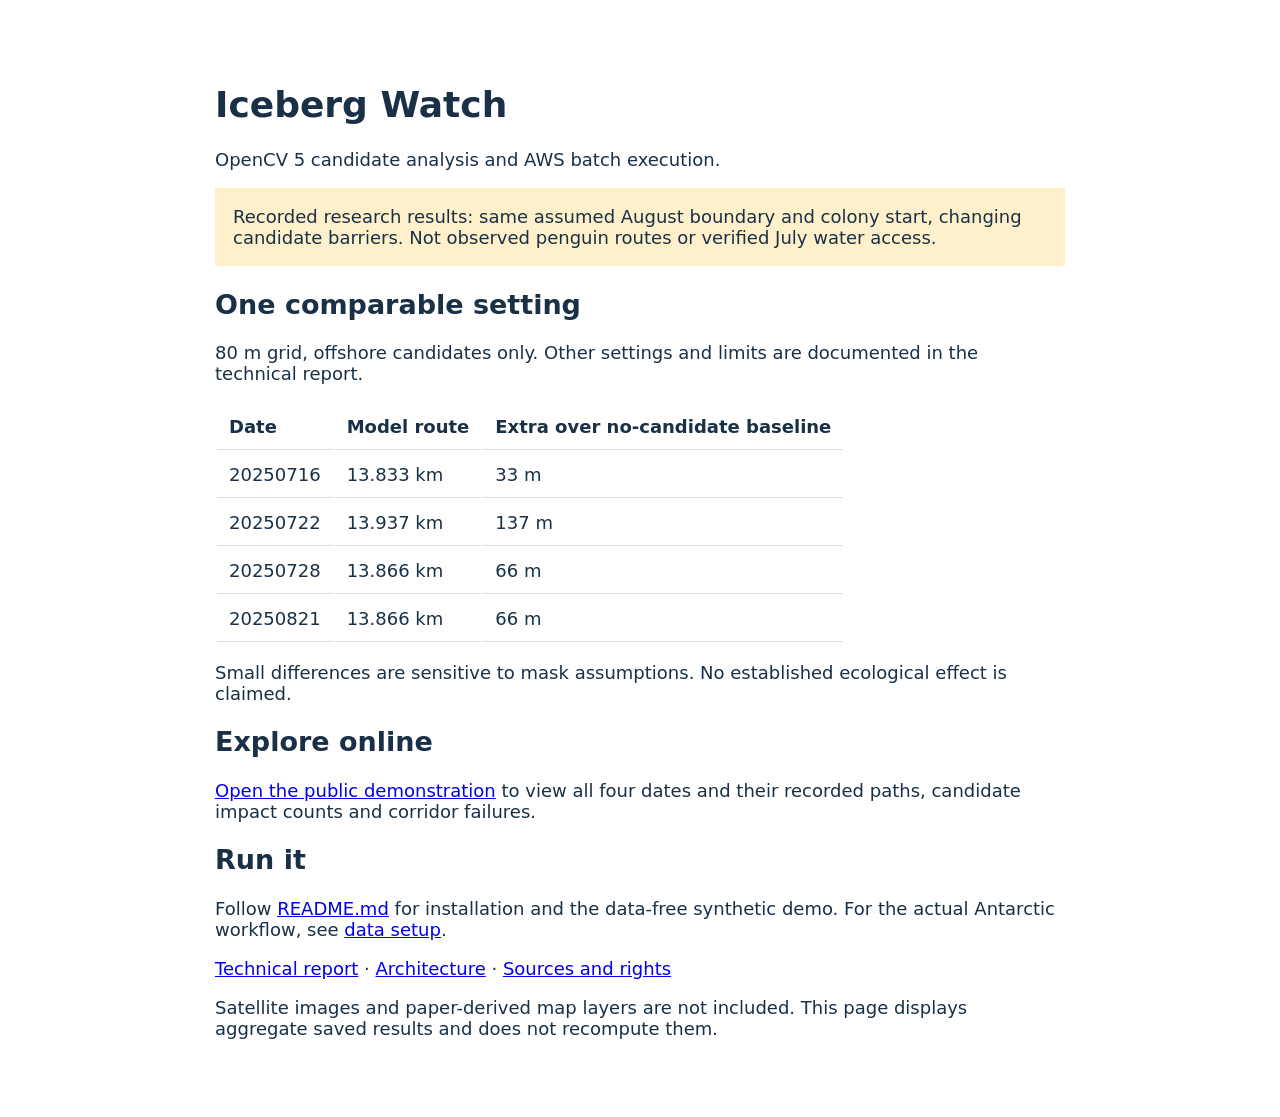
<file: START_HERE.html>
<!doctype html><html lang="en"><meta charset="utf-8"><meta name="viewport" content="width=device-width,initial-scale=1"><title>Iceberg Watch</title><style>body{font:18px system-ui;max-width:850px;margin:40px auto;padding:20px;color:#193047}td,th{padding:12px;border-bottom:1px solid #ddd;text-align:left}aside{background:#fff0cc;padding:18px}</style><h1>Iceberg Watch</h1><p>OpenCV 5 candidate analysis and AWS batch execution.</p><aside>Recorded research results: same assumed August boundary and colony start, changing candidate barriers. Not observed penguin routes or verified July water access.</aside><h2>One comparable setting</h2><p>80 m grid, offshore candidates only. Other settings and limits are documented in the technical report.</p><table><tr><th>Date</th><th>Model route</th><th>Extra over no-candidate baseline</th></tr><tr><td>20250716</td><td>13.833 km</td><td>33 m</td></tr><tr><td>20250722</td><td>13.937 km</td><td>137 m</td></tr><tr><td>20250728</td><td>13.866 km</td><td>66 m</td></tr><tr><td>20250821</td><td>13.866 km</td><td>66 m</td></tr></table><p>Small differences are sensitive to mask assumptions. No established ecological effect is claimed.</p><h2>Explore online</h2><p><a href="https://iceberg-watch-mkgking.mkgking1.chatgpt.site">Open the public demonstration</a> to view all four dates and their recorded paths, candidate impact counts and corridor failures.</p><h2>Run it</h2><p>Follow <a href="README.md">README.md</a> for installation and the data-free synthetic demo. For the actual Antarctic workflow, see <a href="main_project/submission/DATA_SETUP.md">data setup</a>.</p><p><a href="main_project/submission/TECHNICAL_REPORT.md">Technical report</a> · <a href="main_project/submission/ARCHITECTURE.md">Architecture</a> · <a href="main_project/submission/ASSET_RIGHTS.md">Sources and rights</a></p><p>Satellite images and paper-derived map layers are not included. This page displays aggregate saved results and does not recompute them.</p></html>
</file>
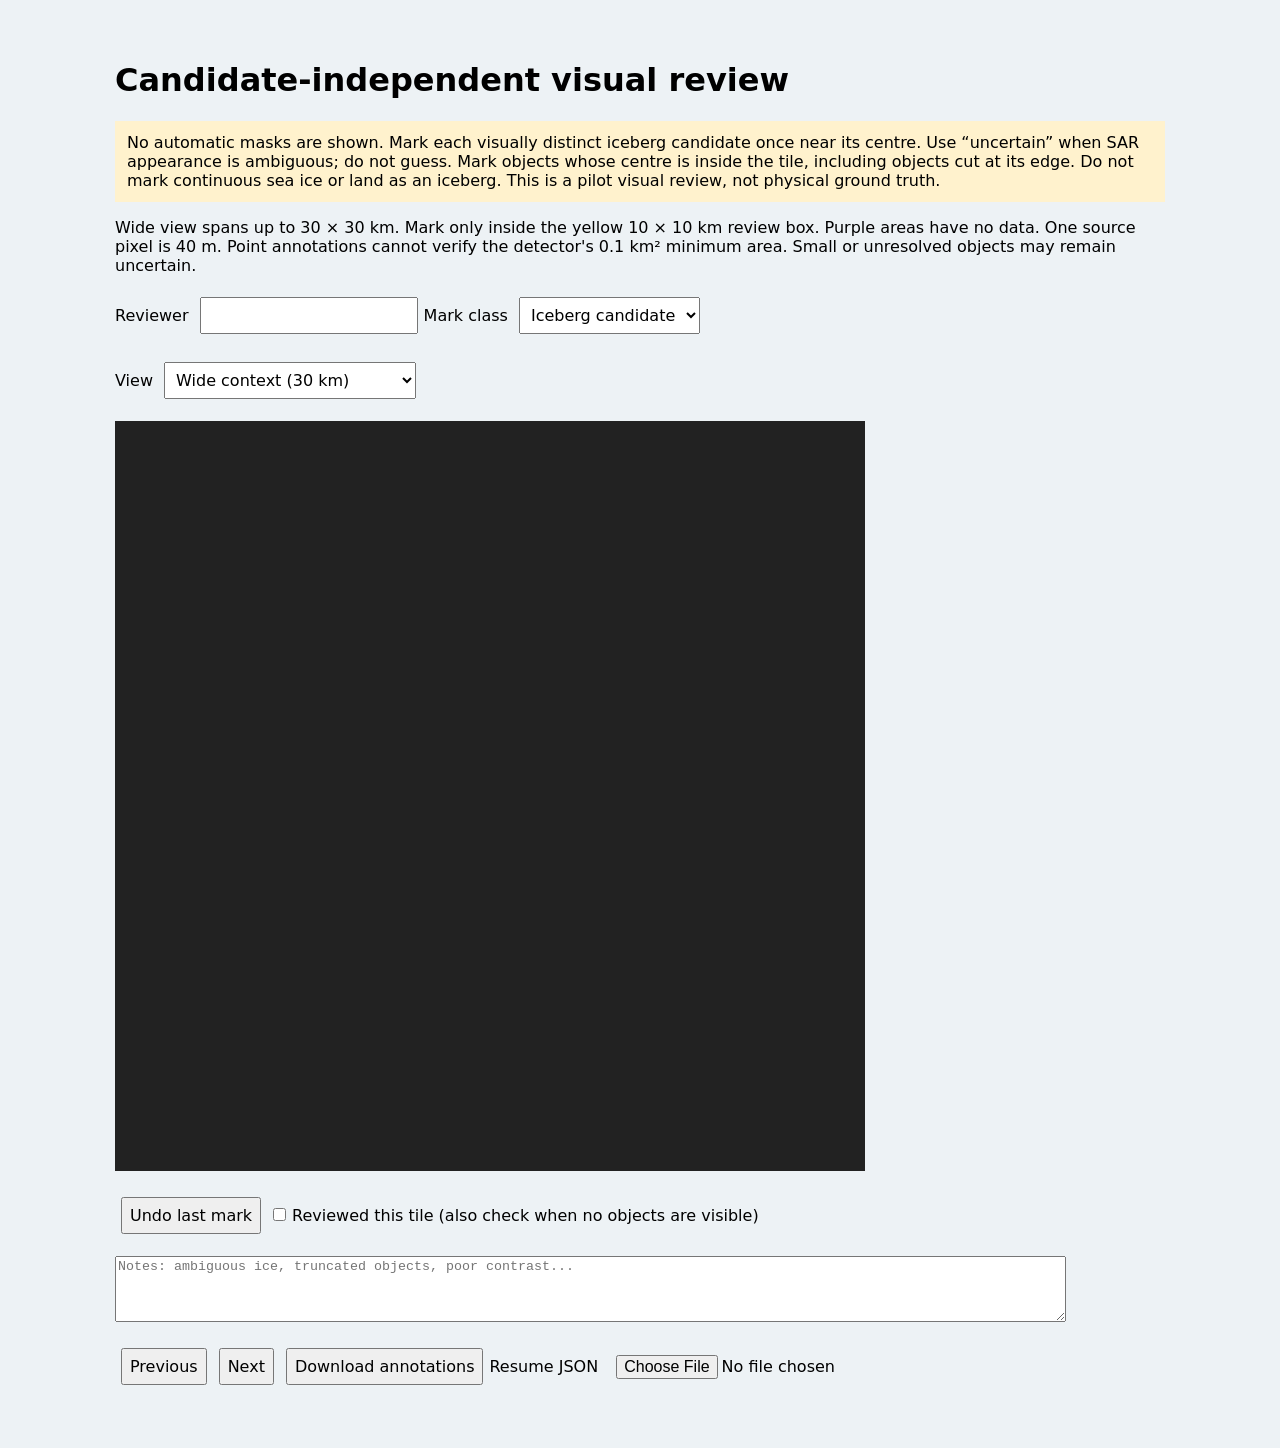
<file: main_project/detection_review.html>
<!doctype html><html lang="en"><meta charset="utf-8"><title>Blind detection review</title>
<style>body{font:16px system-ui;max-width:1050px;margin:25px auto;padding:15px;background:#edf2f5}canvas{width:min(90vw,750px);height:auto;image-rendering:pixelated;cursor:crosshair;background:#222}button,input,select{font:inherit;margin:6px;padding:7px}.note{background:#fff2cd;padding:12px}textarea{width:90%;height:60px}</style>
<h1>Candidate-independent visual review</h1><p class="note">No automatic masks are shown. Mark each visually distinct iceberg candidate once near its centre. Use “uncertain” when SAR appearance is ambiguous; do not guess. Mark objects whose centre is inside the tile, including objects cut at its edge. Do not mark continuous sea ice or land as an iceberg. This is a pilot visual review, not physical ground truth.</p>
<p>Wide view spans up to 30 × 30 km. Mark only inside the yellow 10 × 10 km review box. Purple areas have no data. One source pixel is 40 m. Point annotations cannot verify the detector's 0.1 km² minimum area. Small or unresolved objects may remain uncertain.</p>
<label>Reviewer <input id="reviewer"></label><label>Mark class <select id="kind"><option value="iceberg_candidate">Iceberg candidate</option><option value="uncertain">Uncertain</option></select></label>
<p><label>View <select id="view"><option value="wide">Wide context (30 km)</option><option value="detail">Review area detail (10 km)</option></select></label></p><p id="title"></p><canvas id="canvas" width="250" height="250"></canvas>
<p><button id="undo">Undo last mark</button><label><input type="checkbox" id="done">Reviewed this tile (also check when no objects are visible)</label></p>
<textarea id="notes" placeholder="Notes: ambiguous ice, truncated objects, poor contrast..."></textarea>
<p><button id="prev">Previous</button><button id="next">Next</button><button id="save">Download annotations</button><label>Resume JSON <input id="load" type="file" accept=".json"></label></p><p id="status"></p>
<script>
const pack=PACK_DATA;let i=0,dirty=false;let records=pack.tiles.map(t=>({id:t.id,reviewed:false,points:[],notes:''}));
const $=id=>document.getElementById(id),canvas=$('canvas'),ctx=canvas.getContext('2d');let img=new Image();
let offsetX=0,offsetY=0,loaded=false;
function render(){const t=pack.tiles[i],wide=$('view').value==='wide';loaded=false;
canvas.width=wide?t.context_width:t.size;canvas.height=wide?t.context_height:t.size;
offsetX=wide?t.context_x:0;offsetY=wide?t.context_y:0;
$('title').textContent=`${i+1}/${pack.tiles.length} — ${t.date} — ${t.stratum} — ${records[i].points.length} marks`;
$('done').checked=records[i].reviewed;$('notes').value=records[i].notes;
const current=i,mode=$('view').value,picture=new Image();img=picture;
picture.onload=()=>{if(current===i&&mode===$('view').value&&img===picture){loaded=true;draw();}};
picture.src=wide?t.context_image:t.image;}
function draw(){if(!loaded)return;ctx.drawImage(img,0,0,canvas.width,canvas.height);
ctx.strokeStyle='#ffeb3b';ctx.lineWidth=2;ctx.strokeRect(offsetX+.5,offsetY+.5,pack.tiles[i].size-1,pack.tiles[i].size-1);
for(const p of records[i].points){ctx.strokeStyle=p.class==='uncertain'?'#ffbf00':'#00ffff';ctx.lineWidth=1.5;ctx.beginPath();ctx.arc(p.x+offsetX,p.y+offsetY,3,0,Math.PI*2);ctx.stroke();}}
canvas.onclick=e=>{if(!loaded)return;const r=canvas.getBoundingClientRect(),x=(e.clientX-r.left)*canvas.width/r.width-offsetX,y=(e.clientY-r.top)*canvas.height/r.height-offsetY;
if(x<0||y<0||x>=pack.tiles[i].size||y>=pack.tiles[i].size){$('status').textContent='Mark only inside the yellow review box; the surrounding area is context.';return;}
records[i].points.push({x,y,class:$('kind').value});dirty=true;draw();};
$('view').onchange=render;
$('undo').onclick=()=>{records[i].points.pop();dirty=true;draw();};$('done').onchange=()=>{records[i].reviewed=$('done').checked;dirty=true;};$('notes').oninput=()=>{records[i].notes=$('notes').value;dirty=true;};$('reviewer').oninput=()=>dirty=true;
$('prev').onclick=()=>{i=Math.max(0,i-1);render();};$('next').onclick=()=>{i=Math.min(records.length-1,i+1);render();};
$('save').onclick=()=>{const data={pack_id:pack.pack_id,reviewer:$('reviewer').value.trim(),tiles:records};const blob=new Blob([JSON.stringify(data,null,2)],{type:'application/json'}),url=URL.createObjectURL(blob),a=document.createElement('a');a.href=url;a.download='detection_annotations_'+pack.pack_id+'.json';a.click();setTimeout(()=>URL.revokeObjectURL(url),1000);dirty=false;$('status').textContent=`Saved ${records.filter(r=>r.reviewed).length}/${records.length} reviewed tiles. Partial saves can be resumed.`;};
$('load').onchange=async e=>{try{if(dirty&&!confirm('Replace unsaved edits?'))return;const d=JSON.parse(await e.target.files[0].text());if(d.pack_id!==pack.pack_id||d.tiles.length!==records.length||d.tiles.some((r,n)=>r.id!==pack.tiles[n].id||!Array.isArray(r.points)||r.points.some(p=>!['iceberg_candidate','uncertain'].includes(p.class)||!Number.isFinite(p.x)||!Number.isFinite(p.y)||p.x<0||p.x>=250||p.y<0||p.y>=250)))throw Error('Invalid or mismatched annotations');records=d.tiles;$('reviewer').value=d.reviewer||'';dirty=false;render();}catch(err){$('status').textContent=err.message;}};
window.addEventListener('beforeunload',e=>{if(dirty){e.preventDefault();e.returnValue='';}});render();
</script></html>
</file>
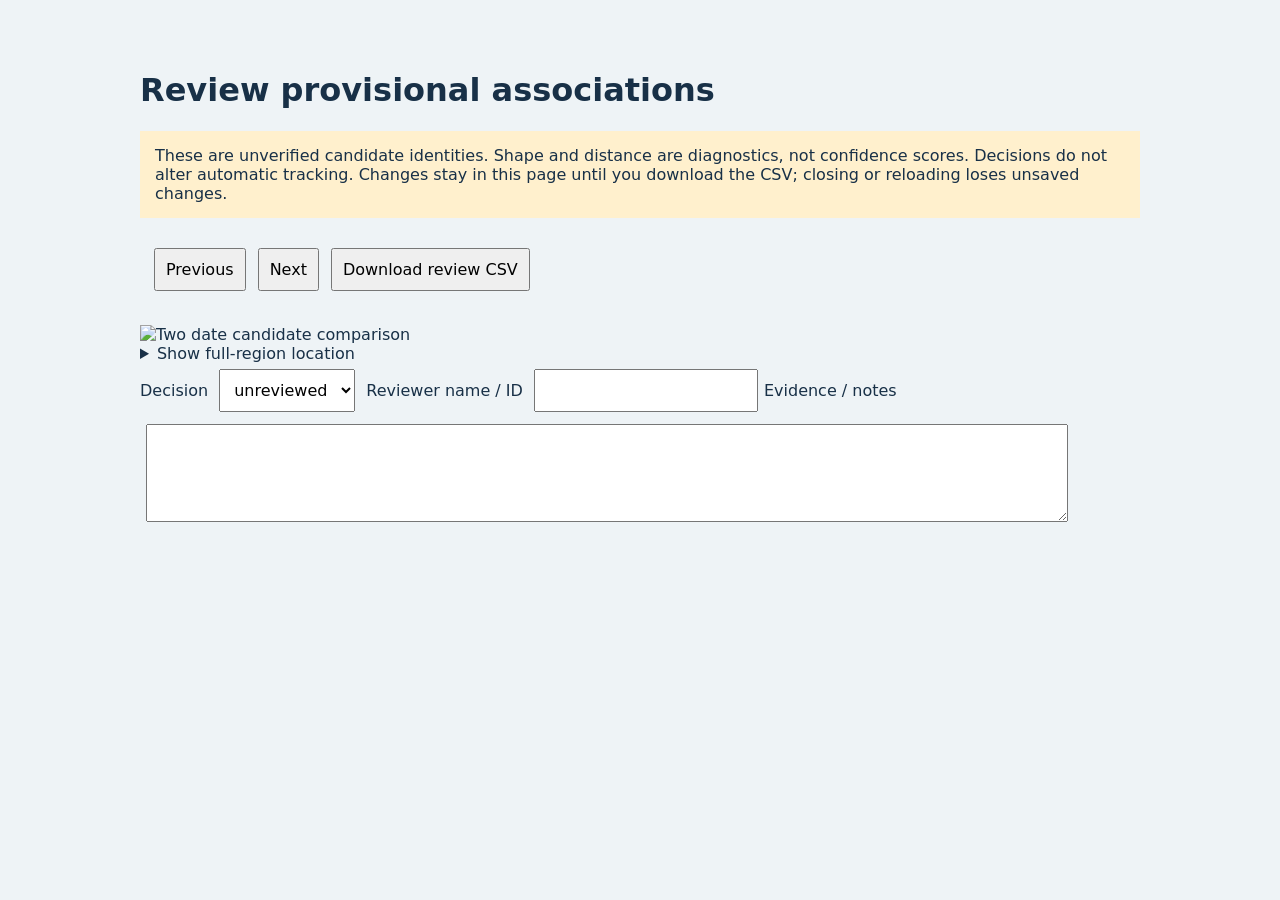
<file: main_project/review_ui.html>
<!doctype html><html lang="en"><meta charset="utf-8"><meta name="viewport" content="width=device-width,initial-scale=1">
<title>Iceberg Watch — association review</title>
<style>body{font:16px system-ui;max-width:1000px;margin:30px auto;padding:20px;background:#eef3f6;color:#183047}img{max-width:100%;display:block}button,select,input,textarea{font:inherit;padding:10px;margin:6px}textarea{display:block;width:90%}.notice{background:#fff0cd;padding:15px}button:focus,input:focus,select:focus,textarea:focus{outline:3px solid #058}header{position:sticky;top:0;background:#eef3f6;padding:8px}</style>
<h1>Review provisional associations</h1><p class="notice">These are unverified candidate identities. Shape and distance are diagnostics, not confidence scores. Decisions do not alter automatic tracking. Changes stay in this page until you download the CSV; closing or reloading loses unsaved changes.</p>
<header><button id="prev">Previous</button><span id="progress" aria-live="polite"></span><button id="next">Next</button><button id="download">Download review CSV</button></header>
<h2 id="title"></h2><p id="metrics"></p><img id="pair" alt="Two date candidate comparison">
<details><summary>Show full-region location</summary><img id="context" alt="Candidate location in the full region"></details>
<label>Decision <select id="decision"><option>unreviewed</option><option>accepted</option><option>rejected</option><option>uncertain</option></select></label>
<label>Reviewer name / ID <input id="reviewer" autocomplete="off"></label><label for="notes">Evidence / notes</label><textarea id="notes" rows="4"></textarea><p id="message" role="status"></p>
<script>
const records=__RECORDS__;let index=0,dirty=false;
const el=id=>document.getElementById(id);
function save(){if(!records.length)return;for(const field of ['decision','reviewer','notes'])records[index][field]=el(field).value;}
function render(){const r=records[index];if(!r){el('title').textContent='No associations';return;}
el('title').textContent=`${r.from_date} region ${r.from_id} → ${r.to_date} region ${r.to_id}`;
el('metrics').textContent=`Displacement ${r.distance_km.toFixed(3)} km; shape diagnostic ${r.shape_match_i1.toFixed(3)}. ${r.small_displacement_review?'Small displacement: geolocation caution.':''}`;
el('pair').src=r.review_image;el('context').src='context_'+String(r.link_number).padStart(3,'0')+'.png';for(const field of ['decision','reviewer','notes'])el(field).value=r[field]||'';
el('progress').textContent=`${index+1} / ${records.length}`;el('prev').disabled=index===0;el('next').disabled=index===records.length-1;}
for(const field of ['decision','reviewer','notes'])el(field).addEventListener('input',()=>{dirty=true;});
el('prev').onclick=()=>{save();index--;render();};el('next').onclick=()=>{save();index++;render();};
const csvCell=value=>'"'+String(value??'').replaceAll('"','""')+'"';
el('download').onclick=()=>{save();const invalid=records.findIndex(r=>r.decision!=='unreviewed'&&!r.reviewer.trim());if(invalid>=0){index=invalid;render();el('message').textContent='Enter the reviewer name before exporting a decision.';return;}
const keys=['from_date','from_id','to_date','to_id','decision','reviewer','notes'];const csv=[keys.join(','),...records.map(r=>keys.map(k=>csvCell(r[k])).join(','))].join('\r\n')+'\r\n';const url=URL.createObjectURL(new Blob([csv],{type:'text/csv;charset=utf-8'}));const a=document.createElement('a');a.href=url;a.download='human_review.csv';a.click();setTimeout(()=>URL.revokeObjectURL(url),1000);dirty=false;el('message').textContent='CSV download requested. Validate the downloaded file with review_associations.py --csv PATH.';};
window.addEventListener('beforeunload',event=>{if(dirty){event.preventDefault();event.returnValue='';}});render();
</script></html>
</file>
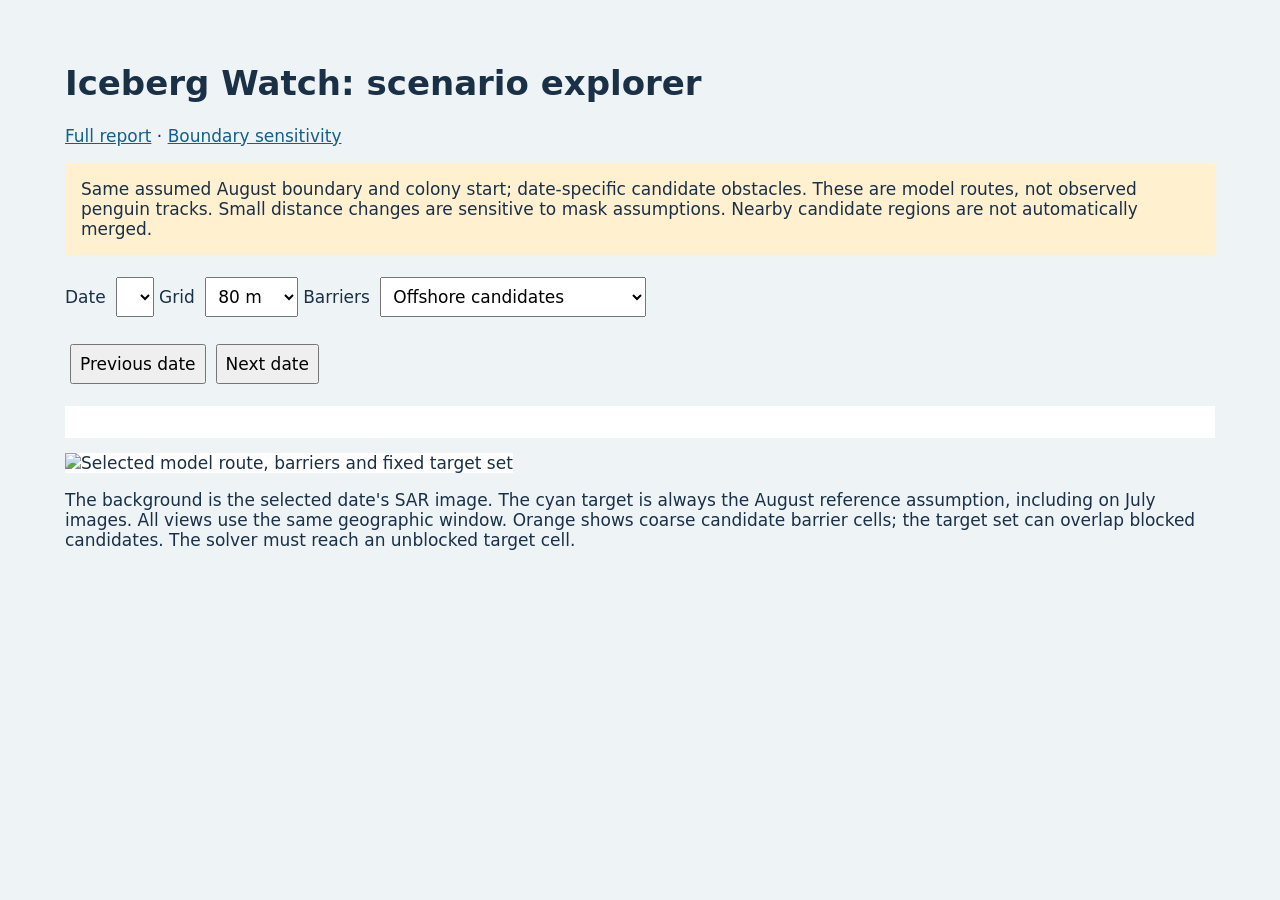
<file: main_project/scenario_explorer.html>
<!doctype html><html lang="en"><meta charset="utf-8"><meta name="viewport" content="width=device-width, initial-scale=1"><title>Iceberg Watch — scenario explorer</title>
<style>body{font:17px system-ui;max-width:1150px;margin:25px auto;padding:15px;background:#eef3f6;color:#193047}select,button{font:inherit;padding:8px;margin:5px}img{width:100%;max-width:900px;background:white}aside{padding:16px;background:#fff0d0}#metrics{font-size:20px;padding:16px;background:white;margin:15px 0}a{color:#14608a}</style>
<h1>Iceberg Watch: scenario explorer</h1><p><a href="../index.html">Full report</a> · <a href="../obstacle_sensitivity/comparison.png">Boundary sensitivity</a></p>
<aside>Same assumed August boundary and colony start; date-specific candidate obstacles. These are model routes, not observed penguin tracks. Small distance changes are sensitive to mask assumptions. Nearby candidate regions are not automatically merged.</aside>
<p><label>Date <select id="date"></select></label><label>Grid <select id="grid"><option value="80">80 m</option><option value="200">200 m</option></select></label><label>Barriers <select id="policy"><option value="offshore_only">Offshore candidates</option><option value="all_retained">All retained review regions</option></select></label></p>
<p><button id="prev">Previous date</button><button id="next">Next date</button></p><div id="metrics" aria-live="polite"></div><img id="map" alt="Selected model route, barriers and fixed target set"><p id="status" role="status"></p>
<p>The background is the selected date's SAR image. The cyan target is always the August reference assumption, including on July images. All views use the same geographic window. Orange shows coarse candidate barrier cells; the target set can overlap blocked candidates. The solver must reach an unblocked target cell.</p>
<script>const data=EXPLORER_DATA;const $=id=>document.getElementById(id);const dates=[...new Set(data.records.map(r=>r.date))];for(const date of dates){const o=document.createElement('option');o.value=date;o.textContent=`${date.slice(0,4)}-${date.slice(4,6)}-${date.slice(6)}`;$('date').append(o);}function show(){const r=data.records.find(r=>r.date===$('date').value&&r.spacing_m===Number($('grid').value)&&r.policy===$('policy').value);if(!r)return;$('metrics').textContent=r.distance_m==null?r.status:`Route: ${(r.distance_m/1000).toFixed(3)} km · Extra over no-candidate baseline: ${r.extra_m.toFixed(0)} m`;$('status').textContent='Loading selected view…';$('map').src=r.image;$('map').alt=`${r.date}, ${r.spacing_m} metre grid, ${r.policy}: conditional route and candidate obstacles`;}$('map').onload=()=>$('status').textContent='';$('map').onerror=()=>$('status').textContent='Image unavailable. Rebuild the explorer.';for(const id of ['date','grid','policy'])$(id).onchange=show;$('prev').onclick=()=>{$('date').selectedIndex=Math.max(0,$('date').selectedIndex-1);show();};$('next').onclick=()=>{$('date').selectedIndex=Math.min(dates.length-1,$('date').selectedIndex+1);show();};show();</script></html>
</file>
